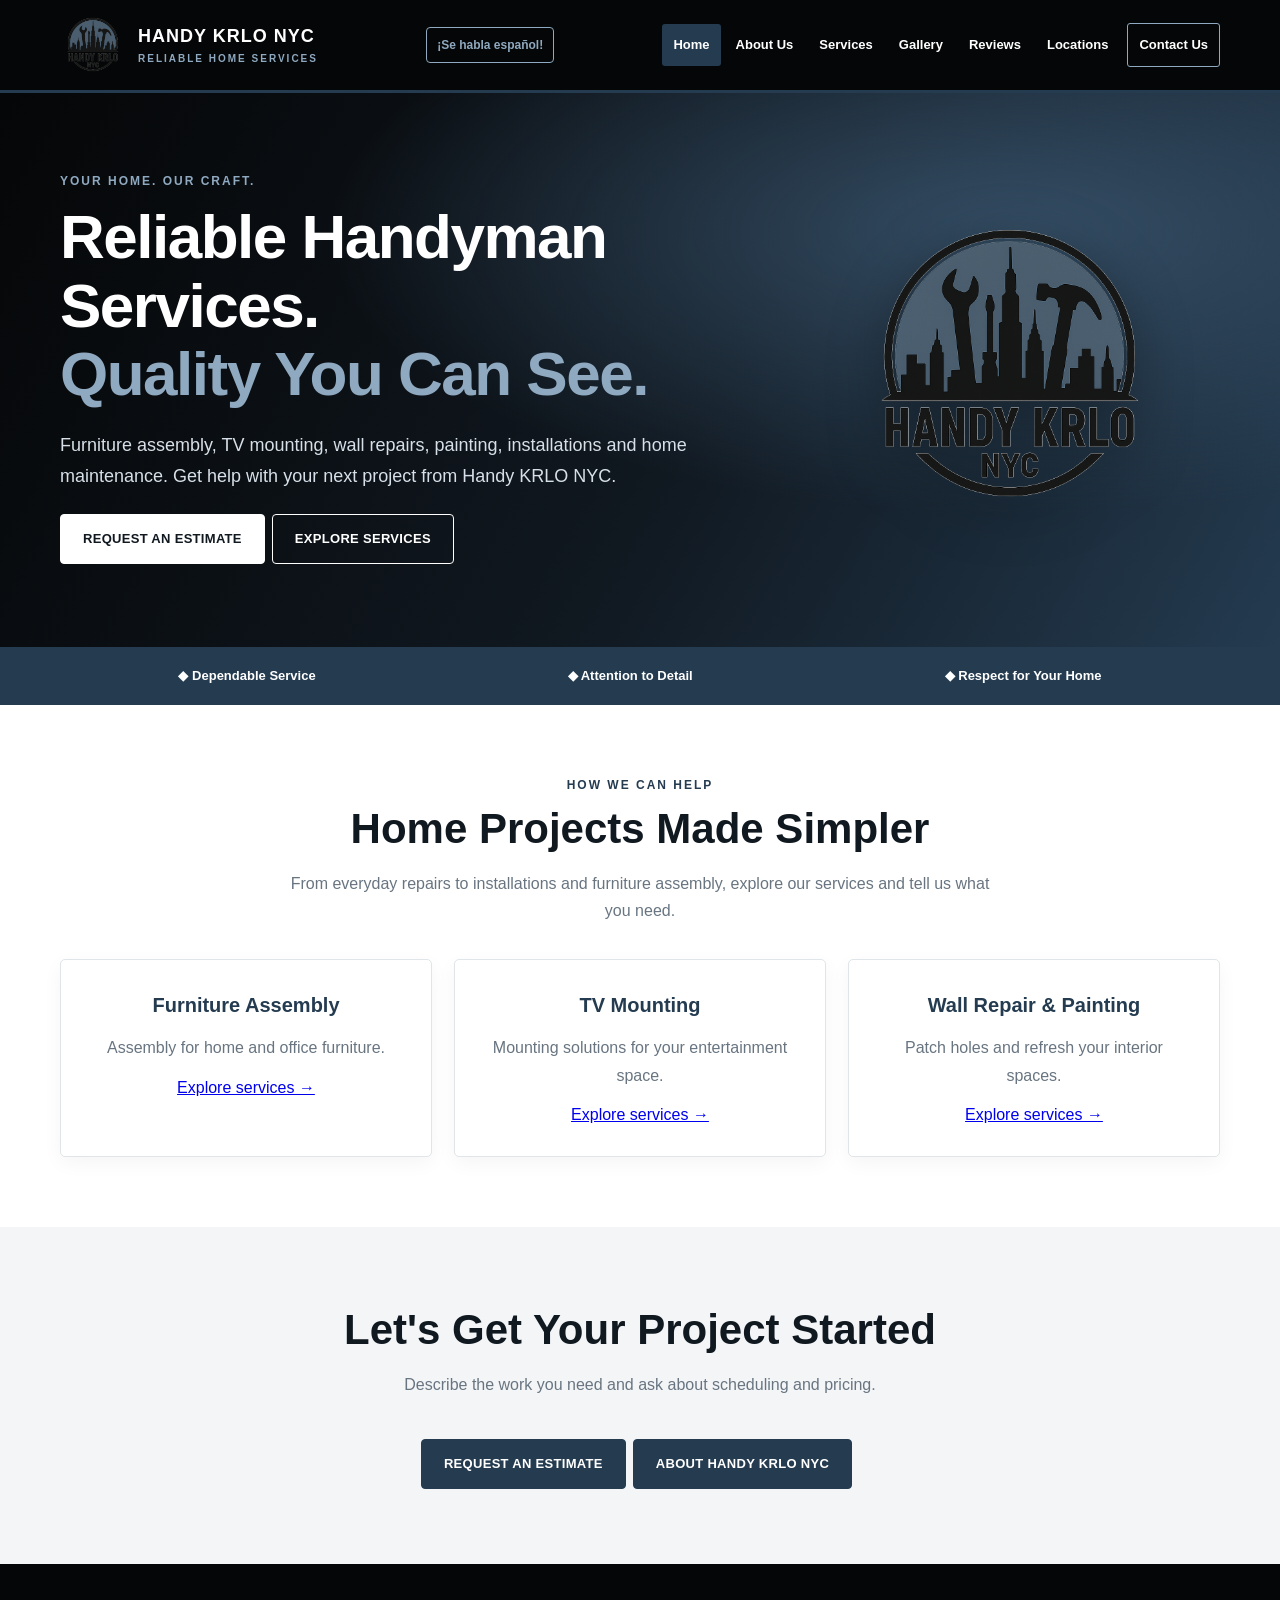
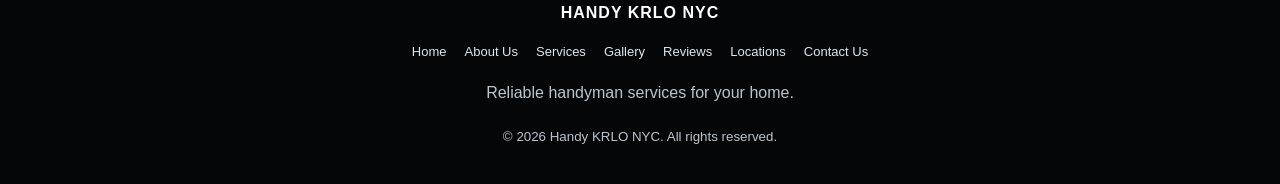
<file: index.html>
<!doctype html>
<html lang="en">
<head>
<meta charset="utf-8">
<meta name="viewport" content="width=device-width, initial-scale=1">
<meta name="description" content="Handy KRLO NYC offers handyman services including furniture assembly, TV mounting, wall repairs, painting and home installations.">
<title>Handy KRLO NYC | Reliable Handyman Services</title>
<link rel="stylesheet" href="assets/styles.css">
<script defer src="assets/main.js"></script>
</head>
<body>
<header class="site-header"><div class="wrap header-inner">
<a class="brand" href="index.html"><img class="logo" src="Handy_KRLO_Main_Logo.png" alt="Handy KRLO NYC logo"><div class="brand-name">HANDY KRLO NYC<span>RELIABLE HOME SERVICES</span></div></a><div class="language-note" lang="es">¡Se habla español!</div>
<button class="menu-toggle" type="button" aria-expanded="false" aria-controls="main-nav">☰ MENU</button>
<nav class="nav" id="main-nav" aria-label="Main navigation">
<a href="index.html" aria-current="page">Home</a><a href="about-us.html">About Us</a><a href="services.html">Services</a><a href="gallery.html">Gallery</a><a href="reviews.html">Reviews</a><a href="locations.html">Locations</a><a class="nav-cta" href="contact-us.html">Contact Us</a>
</nav></div></header>
<main>
<section class="hero"><div class="wrap hero-grid"><div><div class="eyebrow">Your Home. Our Craft.</div><h1>Reliable Handyman Services.<span>Quality You Can See.</span></h1><p>Furniture assembly, TV mounting, wall repairs, painting, installations and home maintenance. Get help with your next project from Handy KRLO NYC.</p><a class="btn" href="contact-us.html">REQUEST AN ESTIMATE</a><a class="btn btn-outline" href="services.html">EXPLORE SERVICES</a></div><div class="hero-logo"><img src="Handy_KRLO_Main_Logo.png" alt="Handy KRLO NYC — New York handyman services"></div></div></section>
<section class="trust"><div class="wrap trust-inner"><span>◆ Dependable Service</span><span>◆ Attention to Detail</span><span>◆ Respect for Your Home</span></div></section>
<section class="section"><div class="wrap center"><div class="eyebrow">How We Can Help</div><h2 class="title">Home Projects Made Simpler</h2><p class="intro">From everyday repairs to installations and furniture assembly, explore our services and tell us what you need.</p><div class="grid-3">
<article class="card"><h3>Furniture Assembly</h3><p>Assembly for home and office furniture.</p><a href="services.html">Explore services →</a></article>
<article class="card"><h3>TV Mounting</h3><p>Mounting solutions for your entertainment space.</p><a href="services.html">Explore services →</a></article>
<article class="card"><h3>Wall Repair &amp; Painting</h3><p>Patch holes and refresh your interior spaces.</p><a href="services.html">Explore services →</a></article>
</div></div></section>
<section class="section light"><div class="wrap center"><h2 class="title">Let's Get Your Project Started</h2><p class="intro">Describe the work you need and ask about scheduling and pricing.</p><a class="btn btn-blue" href="contact-us.html">REQUEST AN ESTIMATE</a><a class="btn btn-blue" href="about-us.html">ABOUT HANDY KRLO NYC</a></div></section>
</main>
<footer class="footer"><div class="wrap"><strong>HANDY KRLO NYC</strong><div class="footer-links"><a href="index.html">Home</a><a href="about-us.html">About Us</a><a href="services.html">Services</a><a href="gallery.html">Gallery</a><a href="reviews.html">Reviews</a><a href="locations.html">Locations</a><a href="contact-us.html">Contact Us</a></div><p>Reliable handyman services for your home.</p><small>© <span class="current-year">2026</span> Handy KRLO NYC. All rights reserved.</small></div></footer>
</body></html>
</file>
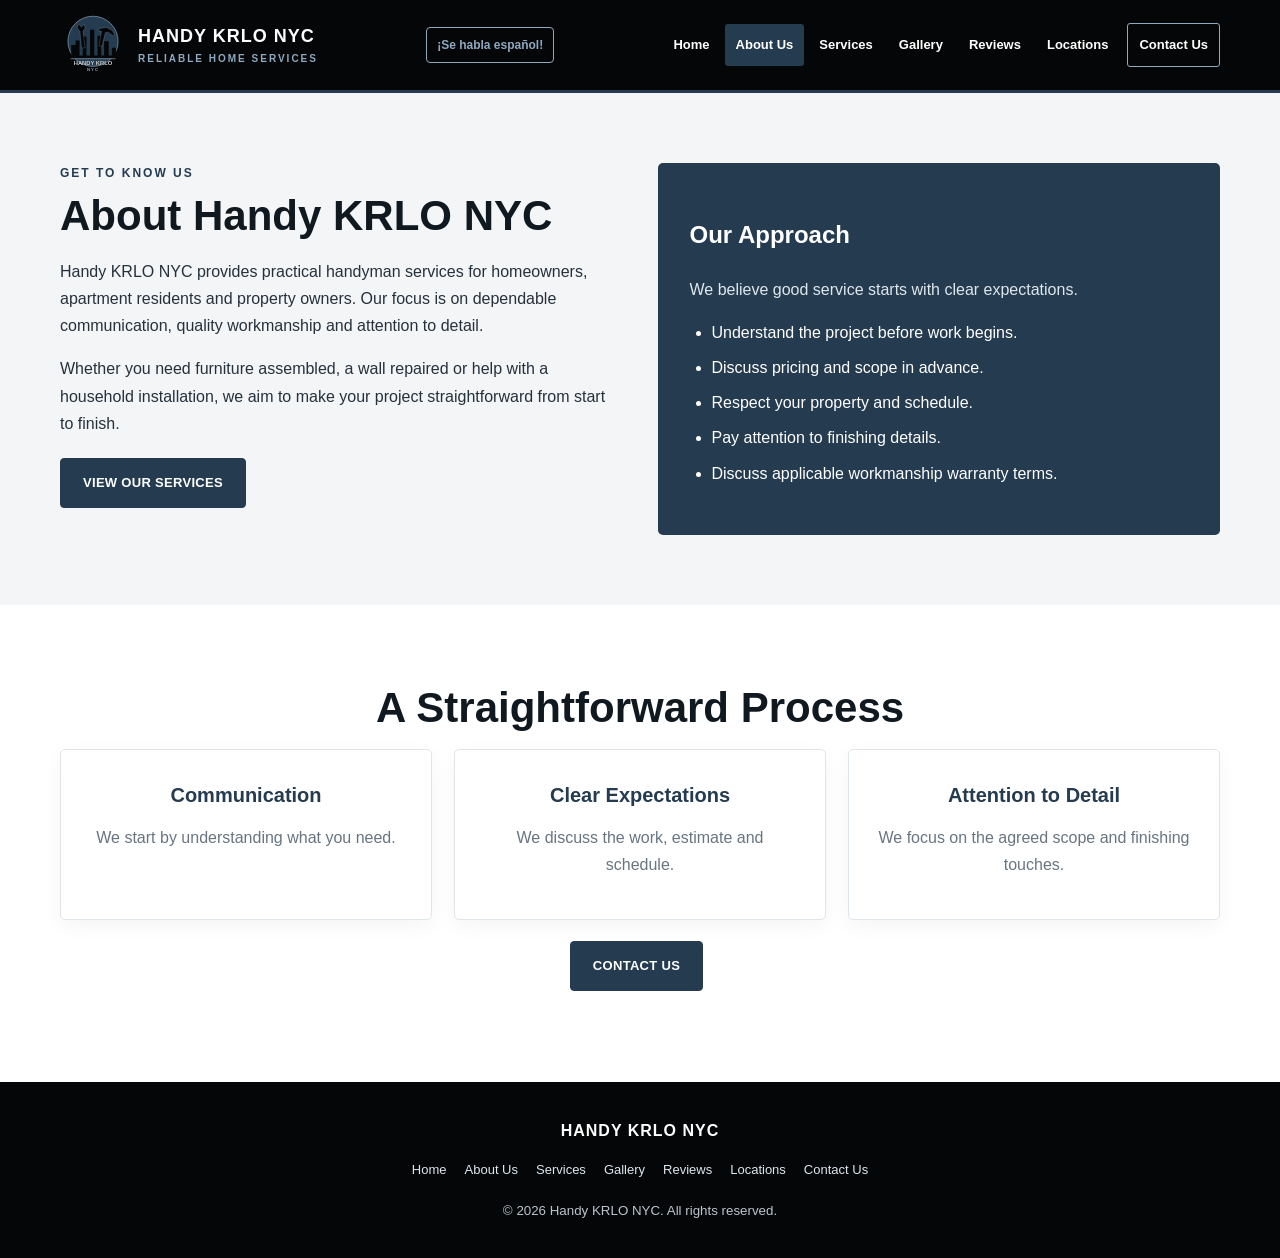
<file: about-us.html>
<!doctype html>
<html lang="en"><head><meta charset="utf-8"><meta name="viewport" content="width=device-width, initial-scale=1"><meta name="description" content="Learn about Handy KRLO NYC and our approach to handyman services."><title>About Us | Handy KRLO NYC</title><link rel="stylesheet" href="assets/styles.css"><script defer src="assets/main.js"></script></head><body>
<header class="site-header"><div class="wrap header-inner"><a class="brand" href="index.html"><img class="logo" src="assets/logo.svg" alt="Handy KRLO NYC logo"><div class="brand-name">HANDY KRLO NYC<span>RELIABLE HOME SERVICES</span></div></a><div class="language-note" lang="es">¡Se habla español!</div><button class="menu-toggle" type="button" aria-expanded="false" aria-controls="main-nav">☰ MENU</button><nav class="nav" id="main-nav" aria-label="Main navigation"><a href="index.html">Home</a><a href="about-us.html" aria-current="page">About Us</a><a href="services.html">Services</a><a href="gallery.html">Gallery</a><a href="reviews.html">Reviews</a><a href="locations.html">Locations</a><a class="nav-cta" href="contact-us.html">Contact Us</a></nav></div></header>
<main><section class="section light"><div class="wrap two-col"><div><div class="eyebrow">Get to Know Us</div><h1 class="title">About Handy KRLO NYC</h1><p>Handy KRLO NYC provides practical handyman services for homeowners, apartment residents and property owners. Our focus is on dependable communication, quality workmanship and attention to detail.</p><p>Whether you need furniture assembled, a wall repaired or help with a household installation, we aim to make your project straightforward from start to finish.</p><a class="btn btn-blue" href="services.html">VIEW OUR SERVICES</a></div><div class="panel"><h2>Our Approach</h2><p>We believe good service starts with clear expectations.</p><ul class="list"><li>Understand the project before work begins.</li><li>Discuss pricing and scope in advance.</li><li>Respect your property and schedule.</li><li>Pay attention to finishing details.</li><li>Discuss applicable workmanship warranty terms.</li></ul></div></div></section>
<section class="section"><div class="wrap center"><h2 class="title">A Straightforward Process</h2><div class="grid-3"><article class="card"><h3>Communication</h3><p>We start by understanding what you need.</p></article><article class="card"><h3>Clear Expectations</h3><p>We discuss the work, estimate and schedule.</p></article><article class="card"><h3>Attention to Detail</h3><p>We focus on the agreed scope and finishing touches.</p></article></div><p><a class="btn btn-blue" href="contact-us.html">CONTACT US</a></p></div></section></main>
<footer class="footer"><div class="wrap"><strong>HANDY KRLO NYC</strong><div class="footer-links"><a href="index.html">Home</a><a href="about-us.html">About Us</a><a href="services.html">Services</a><a href="gallery.html">Gallery</a><a href="reviews.html">Reviews</a><a href="locations.html">Locations</a><a href="contact-us.html">Contact Us</a></div><small>© <span class="current-year">2026</span> Handy KRLO NYC. All rights reserved.</small></div></footer></body></html>
</file>
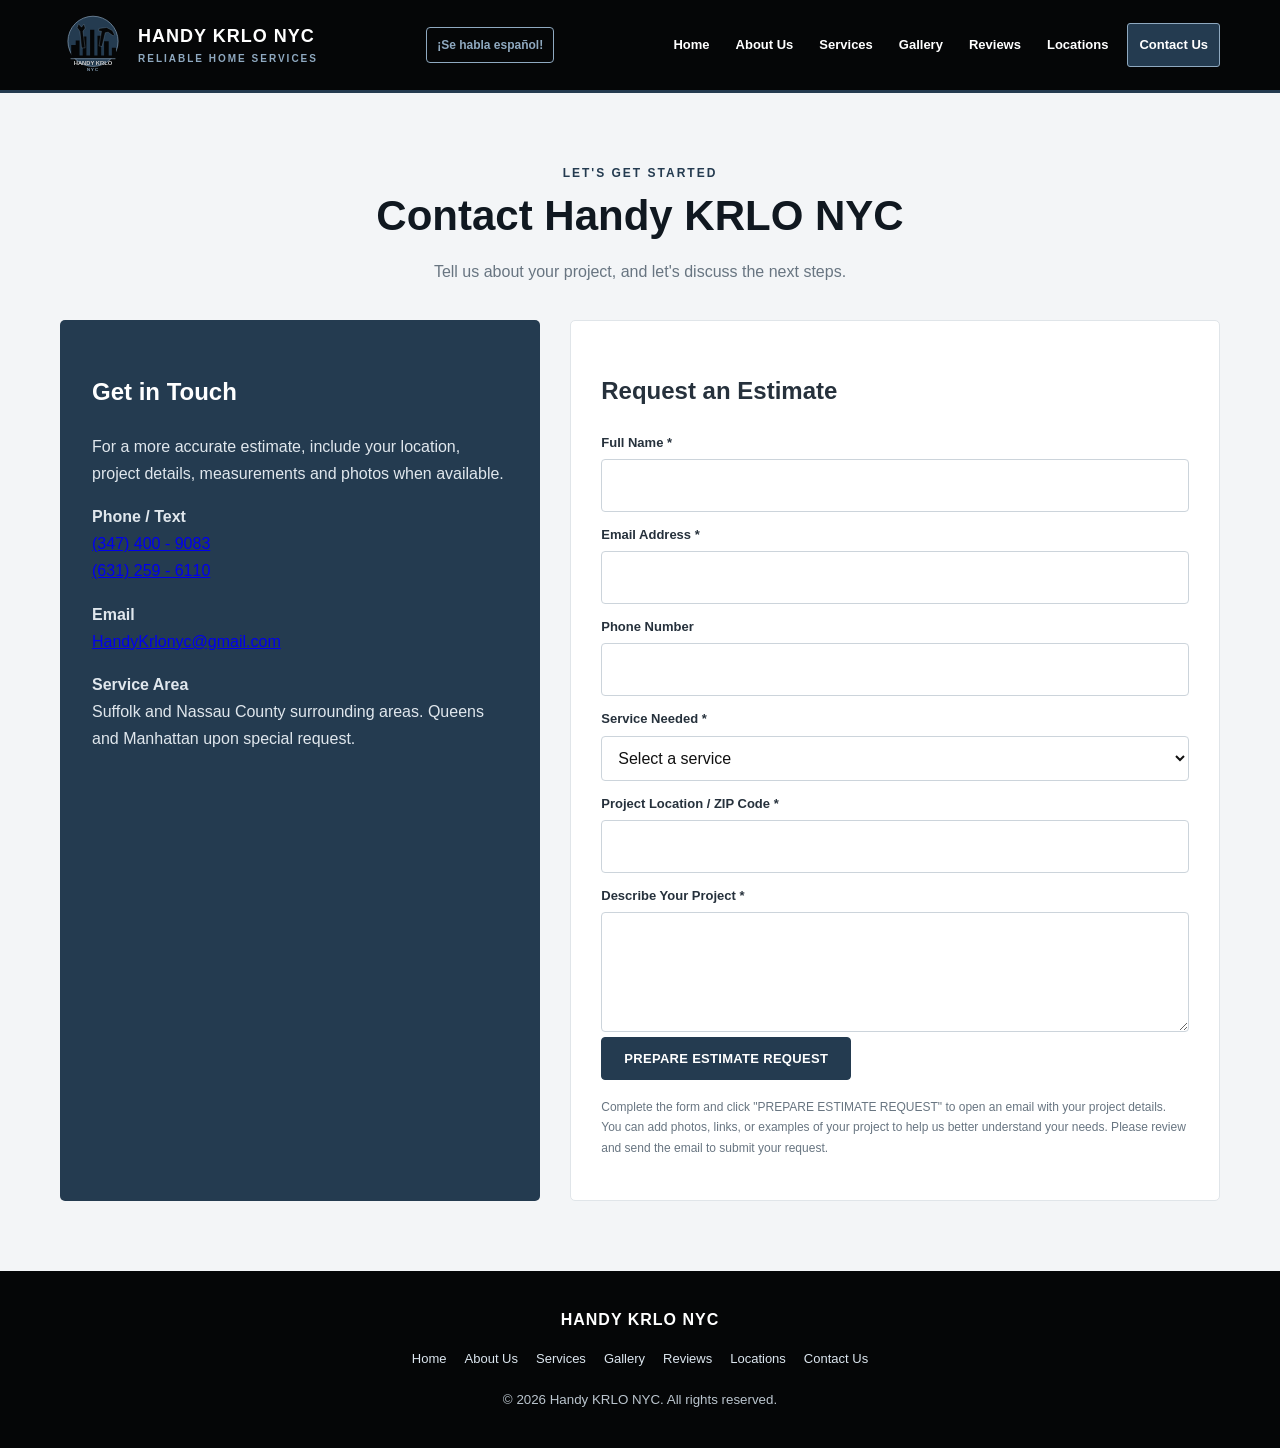
<file: contact-us.html>
<!doctype html>
<html lang="en"><head><meta charset="utf-8"><meta name="viewport" content="width=device-width, initial-scale=1"><meta name="description" content="Contact Handy KRLO NYC to discuss a handyman project or request an estimate."><title>Contact Us | Handy KRLO NYC</title><link rel="stylesheet" href="assets/styles.css"><script defer src="assets/main.js"></script></head><body>
<header class="site-header"><div class="wrap header-inner"><a class="brand" href="index.html"><img class="logo" src="assets/logo.svg" alt="Handy KRLO NYC logo"><div class="brand-name">HANDY KRLO NYC<span>RELIABLE HOME SERVICES</span></div></a><div class="language-note" lang="es">¡Se habla español!</div><button class="menu-toggle" type="button" aria-expanded="false" aria-controls="main-nav">☰ MENU</button><nav class="nav" id="main-nav" aria-label="Main navigation"><a href="index.html">Home</a><a href="about-us.html">About Us</a><a href="services.html">Services</a><a href="gallery.html">Gallery</a><a href="reviews.html">Reviews</a><a href="locations.html">Locations</a><a class="nav-cta" href="contact-us.html" aria-current="page">Contact Us</a></nav></div></header>
<main><section class="section light"><div class="wrap center"><div class="eyebrow">Let's Get Started</div><h1 class="title">Contact Handy KRLO NYC</h1><p class="intro">Tell us about your project, and let's discuss the next steps.</p></div><div class="wrap contact-grid">
<div class="panel"><h2>Get in Touch</h2><p>For a more accurate estimate, include your location, project details, measurements and photos when available.</p><p><strong>Phone / Text</strong><br><a href="tel:+13474009083"> (347) 400 - 9083 </a><br><a href="tel:+16312596110"> (631) 259 - 6110 </a> </p><p><strong>Email</strong><br><a href="mailto:handykrlonyc@gmail.com">HandyKrlonyc@gmail.com</a></p><p><strong>Service Area</strong><br>Suffolk and Nassau County surrounding areas. Queens and Manhattan upon special request.</p></div>
<div class="form-box"><h2>Request an Estimate</h2><form id="estimate-form"><label for="name">Full Name *</label><input id="name" name="name" autocomplete="name" required><label for="email">Email Address *</label><input id="email" name="email" type="email" autocomplete="email" required><label for="phone">Phone Number</label><input id="phone" name="phone" type="tel" autocomplete="tel"><label for="service">Service Needed *</label><select id="service" name="service" required><option value="">Select a service</option><option>Furniture Assembly</option><option>TV Mounting</option><option>Light Fixtures</option><option>Wall Repair &amp; Painting</option><option>Doors &amp; Other Wall Mounting & Hardware</option><option>General Home Repairs</option><option>Other Project</option></select><label for="location">Project Location / ZIP Code *</label><input id="location" name="location" required><label for="message">Describe Your Project *</label><textarea id="message" name="message" required></textarea><button class="btn btn-blue" type="submit">PREPARE ESTIMATE REQUEST</button><p class="form-note">Complete the form and click "PREPARE ESTIMATE REQUEST" to open an email with your project details. You can add photos, links, or examples of your project to help us better understand your needs. Please review and send the email to submit your request.</p></form></div>
</div></section></main>
<footer class="footer"><div class="wrap"><strong>HANDY KRLO NYC</strong><div class="footer-links"><a href="index.html">Home</a><a href="about-us.html">About Us</a><a href="services.html">Services</a><a href="gallery.html">Gallery</a><a href="reviews.html">Reviews</a><a href="locations.html">Locations</a><a href="contact-us.html">Contact Us</a></div><small>© <span class="current-year">2026</span> Handy KRLO NYC. All rights reserved.</small></div></footer></body></html>
</file>
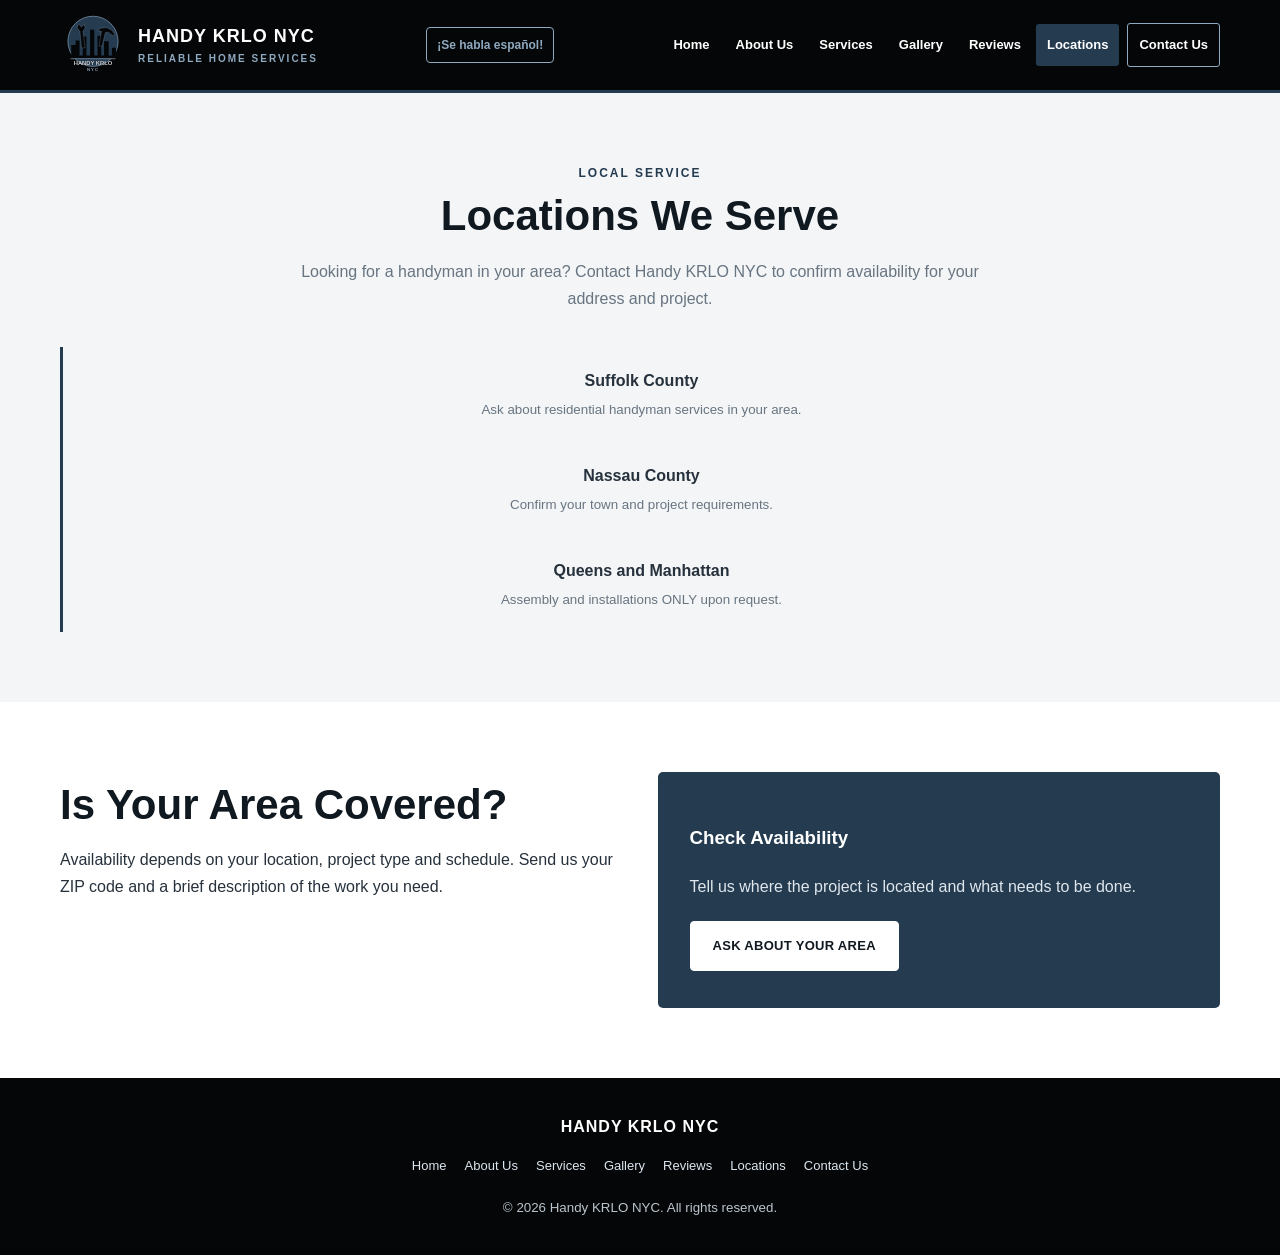
<file: locations.html>
<!doctype html>
<html lang="en"><head><meta charset="utf-8"><meta name="viewport" content="width=device-width, initial-scale=1"><meta name="description" content="Check handyman service availability in New York City and surrounding areas."><title>Locations We Serve | Handy KRLO NYC</title><link rel="stylesheet" href="assets/styles.css"><script defer src="assets/main.js"></script></head><body>
<header class="site-header"><div class="wrap header-inner"><a class="brand" href="index.html"><img class="logo" src="assets/logo.svg" alt="Handy KRLO NYC logo"><div class="brand-name">HANDY KRLO NYC<span>RELIABLE HOME SERVICES</span></div></a><div class="language-note" lang="es">¡Se habla español!</div><button class="menu-toggle" type="button" aria-expanded="false" aria-controls="main-nav">☰ MENU</button><nav class="nav" id="main-nav" aria-label="Main navigation"><a href="index.html">Home</a><a href="about-us.html">About Us</a><a href="services.html">Services</a><a href="gallery.html">Gallery</a><a href="reviews.html">Reviews</a><a href="locations.html" aria-current="page">Locations</a><a class="nav-cta" href="contact-us.html">Contact Us</a></nav></div></header>
<main><section class="section light"><div class="wrap center"><div class="eyebrow">Local Service</div><h1 class="title">Locations We Serve</h1><p class="intro">Looking for a handyman in your area? Contact Handy KRLO NYC to confirm availability for your address and project.</p><div class="grid-1"><div class="location"> Suffolk County <small>Ask about residential handyman services in your area.</small></div> <div class="location">Nassau County<small>Confirm your town and project requirements.</small></div>  <div class="location">Queens and Manhattan <small>Assembly and installations ONLY upon request.</small></div>  </div>  </div></section>
<section class="section"><div class="wrap two-col"><div><h2 class="title">Is Your Area Covered?</h2><p>Availability depends on your location, project type and schedule. Send us your ZIP code and a brief description of the work you need.</p></div><div class="panel"><h3>Check Availability</h3><p>Tell us where the project is located and what needs to be done.</p><a class="btn" href="contact-us.html">ASK ABOUT YOUR AREA</a></div></div></section></main>
<footer class="footer"><div class="wrap"><strong>HANDY KRLO NYC</strong><div class="footer-links"><a href="index.html">Home</a><a href="about-us.html">About Us</a><a href="services.html">Services</a><a href="gallery.html">Gallery</a><a href="reviews.html">Reviews</a><a href="locations.html">Locations</a><a href="contact-us.html">Contact Us</a></div><small>© <span class="current-year">2026</span> Handy KRLO NYC. All rights reserved.</small></div></footer></body></html>
</file>
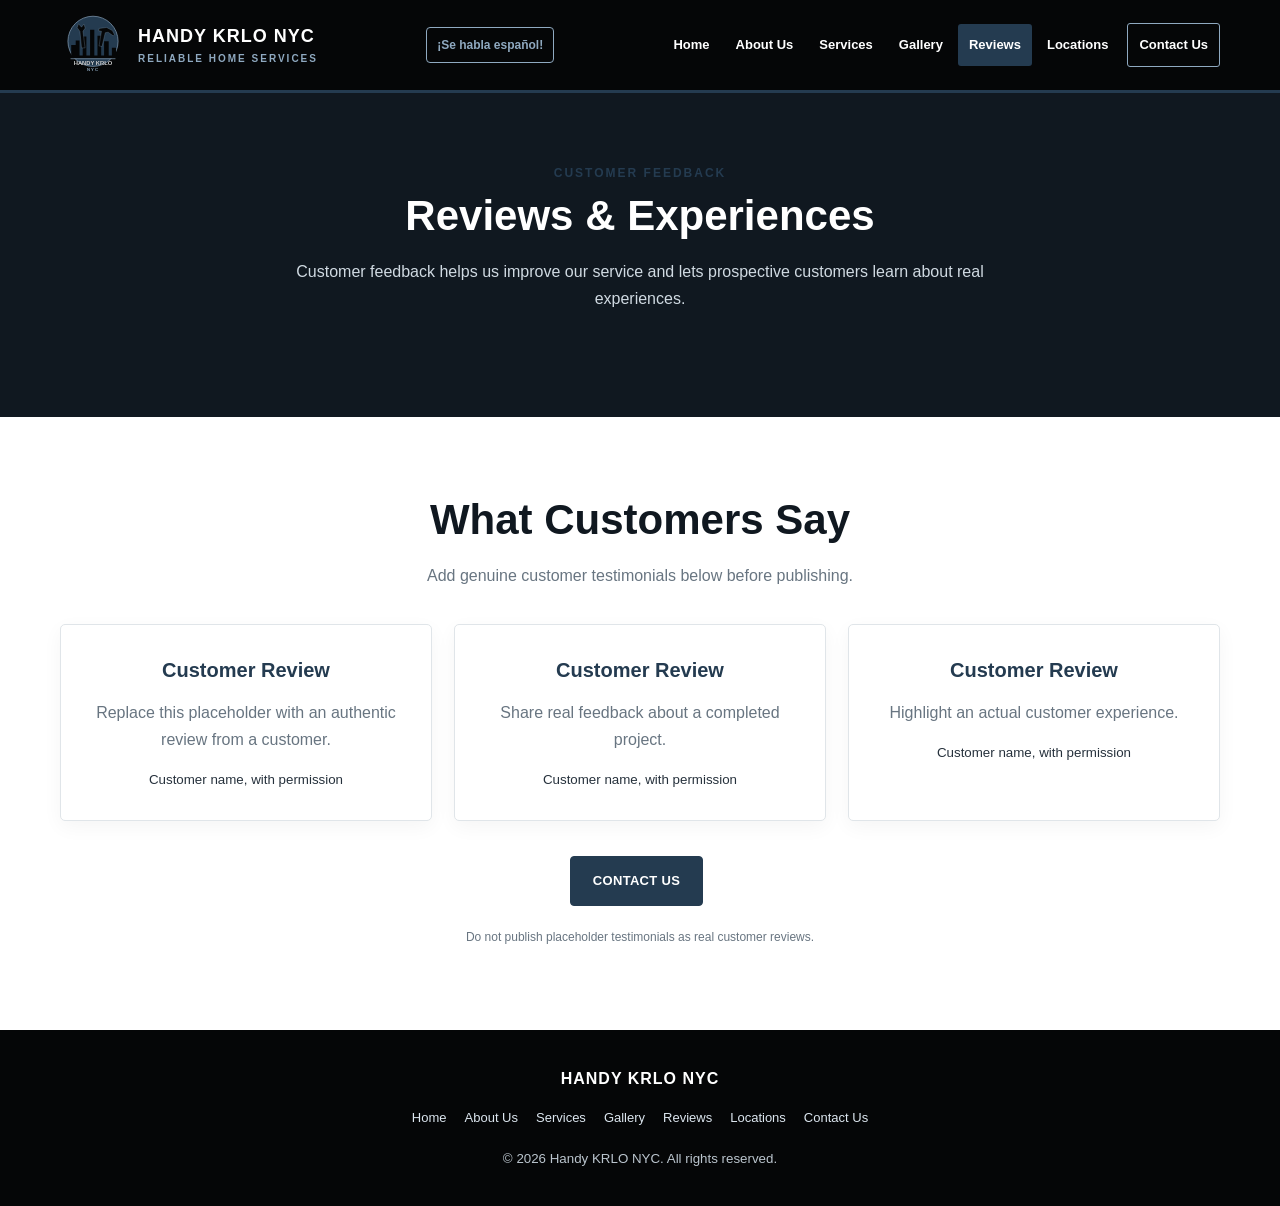
<file: reviews1.html>
<!doctype html>
<html lang="en"><head><meta charset="utf-8"><meta name="viewport" content="width=device-width, initial-scale=1"><meta name="description" content="Customer reviews and feedback for Handy KRLO NYC."><title>Reviews | Handy KRLO NYC</title><link rel="stylesheet" href="assets/styles.css"><script defer src="assets/main.js"></script></head><body>
<header class="site-header"><div class="wrap header-inner"><a class="brand" href="index.html"><img class="logo" src="assets/logo.svg" alt="Handy KRLO NYC logo"><div class="brand-name">HANDY KRLO NYC<span>RELIABLE HOME SERVICES</span></div></a><div class="language-note" lang="es">¡Se habla español!</div><button class="menu-toggle" type="button" aria-expanded="false" aria-controls="main-nav">☰ MENU</button><nav class="nav" id="main-nav" aria-label="Main navigation"><a href="index.html">Home</a><a href="about-us.html">About Us</a><a href="services.html">Services</a><a href="gallery.html">Gallery</a><a href="reviews.html" aria-current="page">Reviews</a><a href="locations.html">Locations</a><a class="nav-cta" href="contact-us.html">Contact Us</a></nav></div></header>
<main><section class="section dark"><div class="wrap center"><div class="eyebrow">Customer Feedback</div><h1 class="title">Reviews &amp; Experiences</h1><p class="intro">Customer feedback helps us improve our service and lets prospective customers learn about real experiences.</p></div></section>
<section class="section"><div class="wrap center"><h2 class="title">What Customers Say</h2><p class="intro">Add genuine customer testimonials below before publishing.</p><div class="grid-3"><article class="card"><h3>Customer Review</h3><p>Replace this placeholder with an authentic review from a customer.</p><small>Customer name, with permission</small></article><article class="card"><h3>Customer Review</h3><p>Share real feedback about a completed project.</p><small>Customer name, with permission</small></article><article class="card"><h3>Customer Review</h3><p>Highlight an actual customer experience.</p><small>Customer name, with permission</small></article></div><p style="margin-top:30px"><a class="btn btn-blue" href="contact-us.html">CONTACT US</a></p><p class="form-note">Do not publish placeholder testimonials as real customer reviews.</p></div></section></main>
<footer class="footer"><div class="wrap"><strong>HANDY KRLO NYC</strong><div class="footer-links"><a href="index.html">Home</a><a href="about-us.html">About Us</a><a href="services.html">Services</a><a href="gallery.html">Gallery</a><a href="reviews.html">Reviews</a><a href="locations.html">Locations</a><a href="contact-us.html">Contact Us</a></div><small>© <span class="current-year">2026</span> Handy KRLO NYC. All rights reserved.</small></div></footer></body></html>
</file>
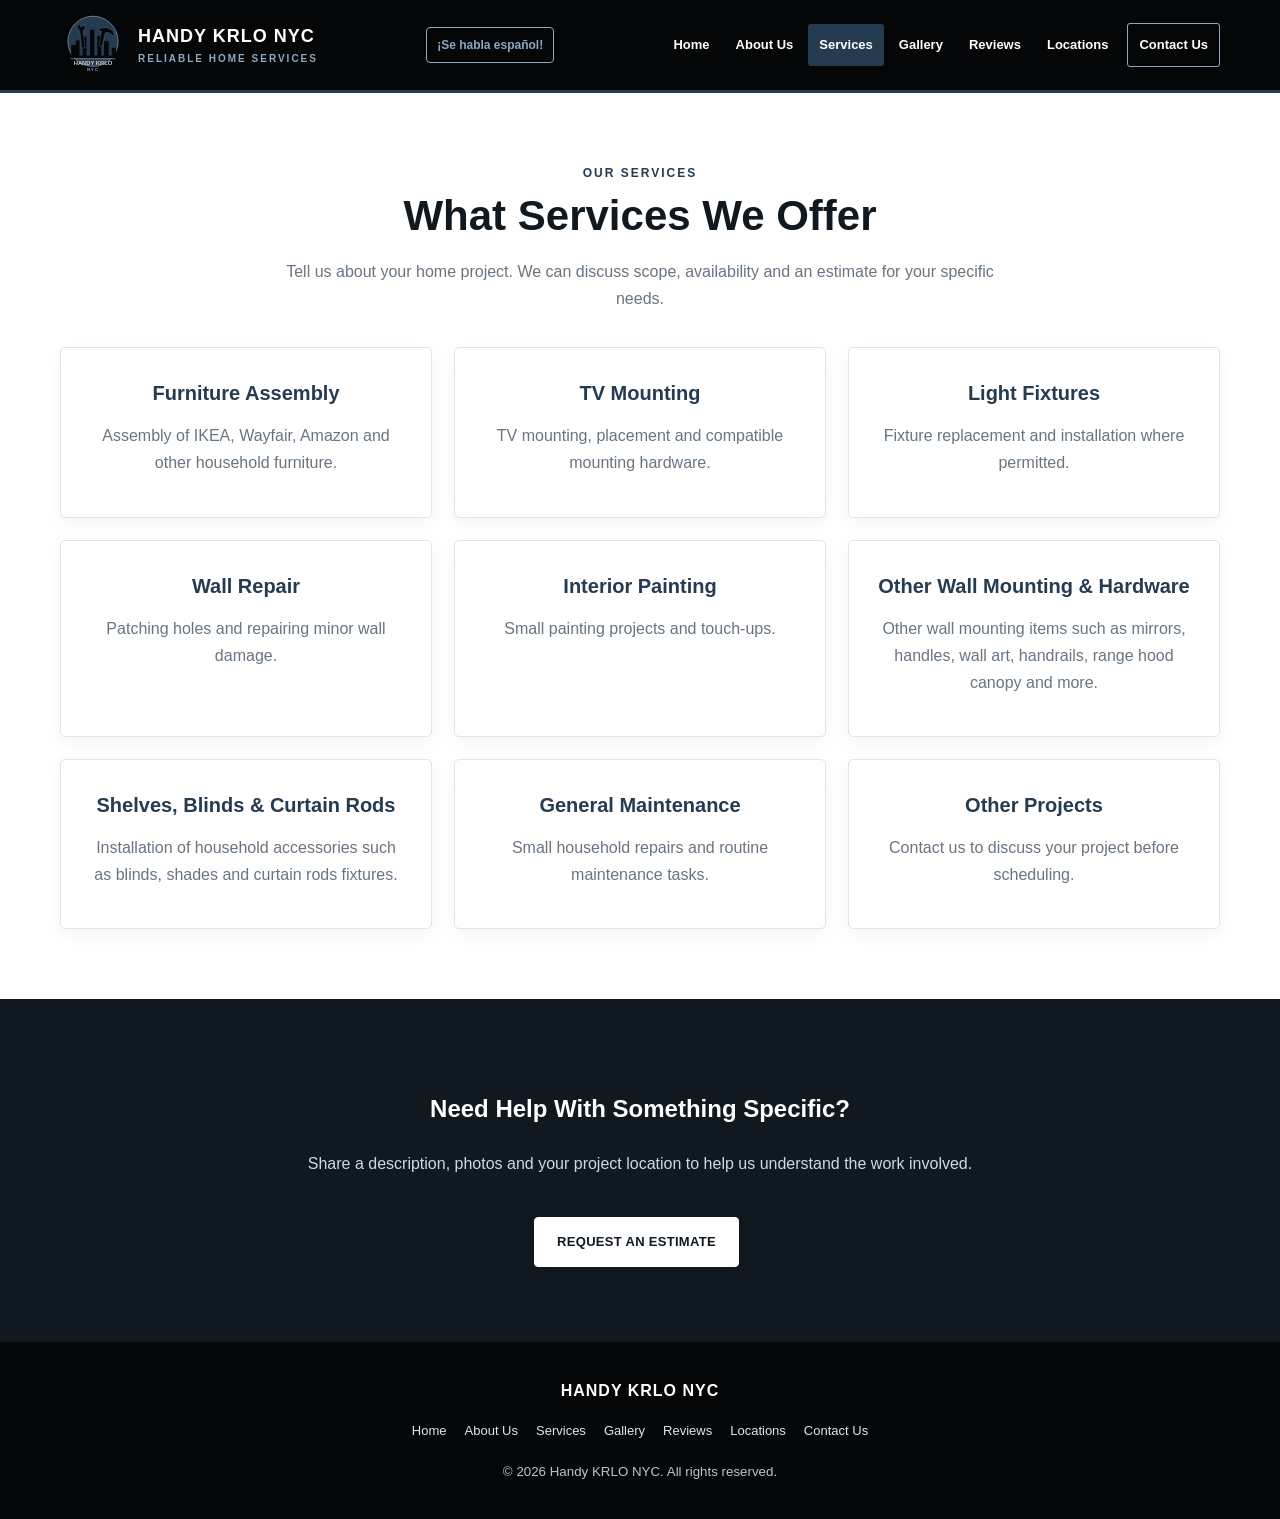
<file: services.html>
<!doctype html>
<html lang="en"><head><meta charset="utf-8"><meta name="viewport" content="width=device-width, initial-scale=1"><meta name="description" content="Explore handyman services from Handy KRLO NYC including assembly, mounting, repairs and installations."><title>Handyman Services | Handy KRLO NYC</title><link rel="stylesheet" href="assets/styles.css"><script defer src="assets/main.js"></script></head><body>
<header class="site-header"><div class="wrap header-inner"><a class="brand" href="index.html"><img class="logo" src="assets/logo.svg" alt="Handy KRLO NYC logo"><div class="brand-name">HANDY KRLO NYC<span>RELIABLE HOME SERVICES</span></div></a><div class="language-note" lang="es">¡Se habla español!</div><button class="menu-toggle" type="button" aria-expanded="false" aria-controls="main-nav">☰ MENU</button><nav class="nav" id="main-nav" aria-label="Main navigation"><a href="index.html">Home</a><a href="about-us.html">About Us</a><a href="services.html" aria-current="page">Services</a><a href="gallery.html">Gallery</a><a href="reviews.html">Reviews</a><a href="locations.html">Locations</a><a class="nav-cta" href="contact-us.html">Contact Us</a></nav></div></header>
<main><section class="section"><div class="wrap center"><div class="eyebrow">Our Services</div><h1 class="title">What Services We Offer</h1><p class="intro">Tell us about your home project. We can discuss scope, availability and an estimate for your specific needs.</p><div class="grid-3">
<article class="card"><h3>Furniture Assembly</h3><p>Assembly of IKEA, Wayfair, Amazon and other household furniture.</p></article>
<article class="card"><h3>TV Mounting</h3><p>TV mounting, placement and compatible mounting hardware.</p></article>
<article class="card"><h3>Light Fixtures</h3><p>Fixture replacement and installation where permitted.</p></article>
<article class="card"><h3>Wall Repair</h3><p>Patching holes and repairing minor wall damage.</p></article>
<article class="card"><h3>Interior Painting</h3><p>Small painting projects and touch-ups.</p></article>
<article class="card"><h3>Other Wall Mounting &amp; Hardware</h3><p>Other wall mounting items such as mirrors, handles, wall art, handrails, range hood canopy and more.</p></article>
<article class="card"><h3>Shelves, Blinds &amp; Curtain Rods</h3><p>Installation of household accessories such as blinds, shades and curtain rods fixtures.</p></article>
<article class="card"><h3>General Maintenance</h3><p>Small household repairs and routine maintenance tasks.</p></article>
<article class="card"><h3>Other Projects</h3><p>Contact us to discuss your project before scheduling.</p></article>
</div></div></section><section class="section dark"><div class="wrap center"><h2>Need Help With Something Specific?</h2><p class="intro">Share a description, photos and your project location to help us understand the work involved.</p><a class="btn" href="contact-us.html">REQUEST AN ESTIMATE</a></div></section></main>
<footer class="footer"><div class="wrap"><strong>HANDY KRLO NYC</strong><div class="footer-links"><a href="index.html">Home</a><a href="about-us.html">About Us</a><a href="services.html">Services</a><a href="gallery.html">Gallery</a><a href="reviews.html">Reviews</a><a href="locations.html">Locations</a><a href="contact-us.html">Contact Us</a></div><small>© <span class="current-year">2026</span> Handy KRLO NYC. All rights reserved.</small></div></footer></body></html>
</file>
<file: assets/styles.css>
:root{--navy:#243B50;--deep:#101820;--blue:#8FA9C0;--black:#050607;--white:#fff;--gray:#F3F5F7;--text:#26313C;--muted:#687581;--line:#E0E5E9}
*{box-sizing:border-box}
html{scroll-behavior:smooth}
body{margin:0;font-family:Arial,Helvetica,sans-serif;color:var(--text);line-height:1.7;background:#fff}
img{max-width:100%;height:auto}
a{transition:color .2s,background .2s,border-color .2s}
.wrap{width:min(1160px,92%);margin:auto}
.site-header{background:var(--black);color:#fff;border-bottom:3px solid var(--navy)}
.header-inner{display:flex;align-items:center;justify-content:space-between;gap:22px;padding:12px 0}
.language-note{color:var(--blue);font-size:12px;font-weight:800;white-space:nowrap;border:1px solid var(--blue);border-radius:4px;padding:7px 10px;}
.brand{display:flex;align-items:center;gap:12px;color:#fff;text-decoration:none;flex-shrink:0}
.logo{width:66px;height:66px;object-fit:contain}
.brand-name{font-size:18px;font-weight:900;letter-spacing:1px;line-height:1.3}
.brand-name span{display:block;color:var(--blue);font-size:10px;letter-spacing:2px;margin-top:4px}
.nav{display:flex;flex-direction:row;flex-wrap:wrap;align-items:center;justify-content:flex-end;gap:4px}
.nav a{display:inline-block;color:#fff;text-decoration:none;padding:10px 11px;font-size:13px;font-weight:700;border-radius:3px;white-space:nowrap}
.nav a:hover,.nav a[aria-current=page]{background:var(--navy);color:#fff}
.nav a.nav-cta{border:1px solid var(--blue);margin-left:4px}
.nav a.nav-cta:hover{background:var(--blue);color:var(--black)}
.menu-toggle{display:none;color:#fff;background:transparent;border:1px solid #617588;border-radius:4px;padding:9px 12px;font-weight:700;cursor:pointer}
.hero{background:radial-gradient(ellipse at 80% 25%,#344D64 0%,transparent 48%),linear-gradient(120deg,#050607,#101820 55%,#243B50);color:#fff;padding:78px 0}
.hero-grid{display:grid;grid-template-columns:1.25fr .75fr;align-items:center;gap:42px}
.hero h1{font-size:clamp(38px,5vw,62px);line-height:1.1;letter-spacing:-1.5px;color:#fff;margin:12px 0 22px}
.hero h1 span{display:block;color:var(--blue)}
.hero p{color:#D7E0E8;font-size:18px;max-width:650px}
.hero-logo{text-align:center}
.hero-logo img{width:100%;max-width:330px;filter:drop-shadow(0 12px 28px #0005)}
.eyebrow{color:var(--navy);text-transform:uppercase;letter-spacing:2px;font-size:12px;font-weight:800}
.hero .eyebrow{color:var(--blue)}
.section{padding:70px 0}
.light{background:var(--gray)}
.dark{background:var(--deep);color:#fff}
.dark h1,.dark h2,.dark h3{color:#fff}
.title{font-size:clamp(30px,4vw,42px);line-height:1.2;color:var(--deep);margin:8px 0 16px}
.center{text-align:center}
.intro{max-width:720px;margin:0 auto 35px;color:var(--muted)}
.dark .intro{color:#D0DAE2}
.btn{display:inline-block;padding:13px 22px;margin:5px 7px 5px 0;background:#fff;border:1px solid #fff;border-radius:4px;color:var(--deep)!important;text-decoration:none;font-size:13px;font-weight:800;letter-spacing:.3px}
.btn:hover{background:var(--blue);border-color:var(--blue)}
.btn-blue{background:var(--navy);border-color:var(--navy);color:#fff!important}
.btn-blue:hover{background:var(--deep);border-color:var(--deep)}
.btn-outline{background:transparent;color:#fff!important}
.grid-3{display:grid;grid-template-columns:repeat(3,minmax(0,1fr));gap:22px}
.card{padding:28px;background:#fff;border:1px solid var(--line);border-radius:5px;box-shadow:0 6px 20px #1018200b}
.card h3{color:var(--navy);margin:0 0 12px;font-size:20px}
.card p{color:var(--muted);margin:0 0 12px}
.card:hover{border-color:var(--blue)}
.two-col{display:grid;grid-template-columns:repeat(2,minmax(0,1fr));align-items:start;gap:35px}
.panel{padding:32px;border-radius:5px;background:var(--navy);color:#fff}
.panel h2,.panel h3{color:#fff}
.panel p{color:#e0e7ed}
.list{padding-left:22px}
.list li{margin:8px 0}
.trust{background:var(--navy);color:#fff;padding:18px 0}
.trust-inner{display:flex;justify-content:space-around;gap:15px;flex-wrap:wrap;text-align:center;font-size:13px;font-weight:700}
.location{background:var(--gray);border-left:3px solid var(--navy);padding:20px;font-weight:700}
.location small{display:block;color:var(--muted);font-weight:400;margin-top:5px}
.review{padding:30px;background:#172633;border:1px solid #3C5062;border-radius:5px;color:#fff}
.review p{color:#e0e7ed}
.contact-grid{display:grid;grid-template-columns:.85fr 1.15fr;gap:30px}
.form-box{background:#fff;padding:30px;border:1px solid var(--line);border-radius:5px}
.form-box label{display:block;font-size:13px;font-weight:700;margin:12px 0 5px}
.form-box input,.form-box select,.form-box textarea{display:block;width:100%;padding:12px;border:1px solid #ccd4db;border-radius:4px;font:inherit;background:#fff;color:#111}
.form-box textarea{min-height:120px;resize:vertical}
.form-note{font-size:12px;color:var(--muted)}
.footer{background:var(--black);color:#bbc5ce;text-align:center;padding:35px 0}
.footer strong{color:#fff;letter-spacing:1px}
.footer a{color:#dce6ef;text-decoration:none}
.footer-links{display:flex;justify-content:center;flex-wrap:wrap;gap:18px;margin:15px 0;font-size:13px}
@media(max-width:1000px){.header-inner{flex-wrap:wrap}.nav{justify-content:center}.nav a{padding:9px;font-size:12px}.hero-grid{grid-template-columns:1fr}.hero-logo{order:-1}.hero-logo img{max-width:210px}}
@media(max-width:650px){.language-note{order:3;width:100%;text-align:center;padding:5px 8px}.header-inner{gap:10px}.brand-name{font-size:16px}.logo{width:54px;height:54px}.menu-toggle{display:block;margin-left:auto}.nav{display:none;flex-direction:column;align-items:stretch;width:100%;gap:0;padding:8px 0}.nav.open{display:flex}.nav a{font-size:14px;padding:10px 12px}.nav a.nav-cta{margin:5px 0;text-align:center}.grid-3,.two-col,.contact-grid{grid-template-columns:1fr}.section{padding:48px 0}.hero{padding:50px 0}.hero h1{font-size:40px}.hero p{font-size:16px}.panel,.form-box{padding:24px}}
</file>
